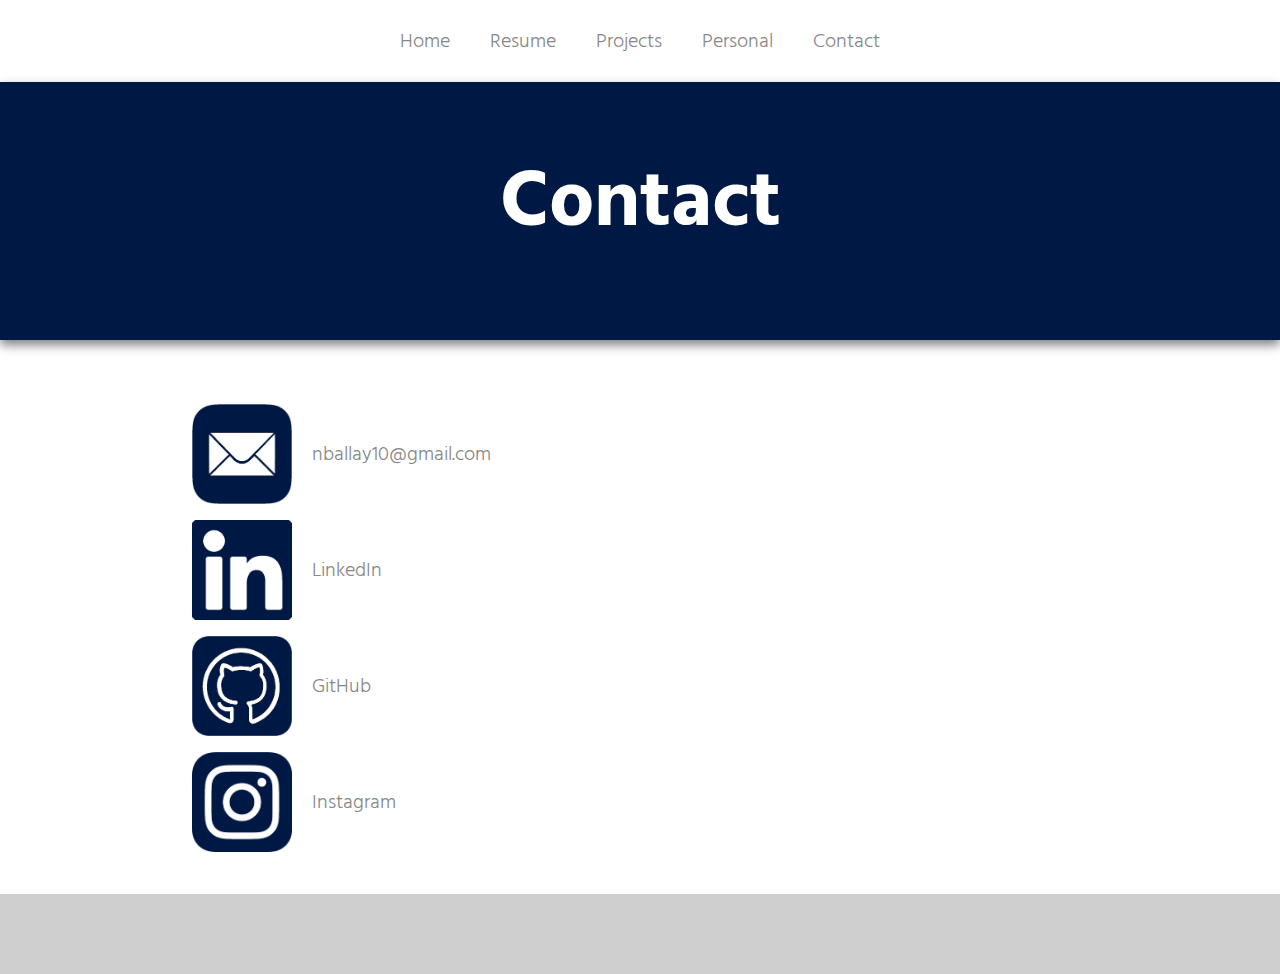
<file: contact.html>
<!DOCTYPE html>
<html lang="en">
    <head>
        <meta charset="utf-8">
        <meta name="viewport" content="width=device-width, initial-scale=1.0">
        <title>Nathan Ballay | Contact</title>
        <link rel="icon" href="assets/media/NB Logo.svg">
        <link rel="stylesheet" href="assets/css/style.css">
        <link rel="preconnect" href="https://fonts.gstatic.com">
<link href="https://fonts.googleapis.com/css2?family=Hind+Guntur:wght@300;500;600&display=swap" rel="stylesheet">
    </head>
    <body>
        <nav>
            <a href="index.html">Home</a>
            <a href="resume.html">Resume</a>
            <a href="projects.html">Projects</a>
            <a href="personal.html">Personal</a>
            <a href="contact.html">Contact</a>
        </nav>

        <div class="wrapper">

            <div class="title">
                <h1>Contact</h1>
            </div>

            <div class="contact">
                <img src="assets/media/mail_logo.png" alt="Mail Logo">
                <a href="mailto: nballay10@gmail.com" target="_blank">nballay10@gmail.com</a>
            </div>

            <div class="contact">
                <img src="assets/media/linkedin_logo.png" alt="Mail Logo">
                <a href="https://www.linkedin.com/in/nathan-ballay-a42091161/" target="_blank"> LinkedIn</a>
            </div>

            <div class="contact">
                <img src="assets/media/github_logo.png" alt="Mail Logo">
                <a href="https://github.com/natedog334" target="_blank">GitHub</a>
            </div>

            <div class="contact">
                <img src="assets/media/instagram_logo.png" alt="Mail Logo">
                <a href="https://www.instagram.com/nballay10/" target="_blank">Instagram</a>
            </div>

            <footer>
            </footer>
            
        </div>
    </body>
</html>
</file>
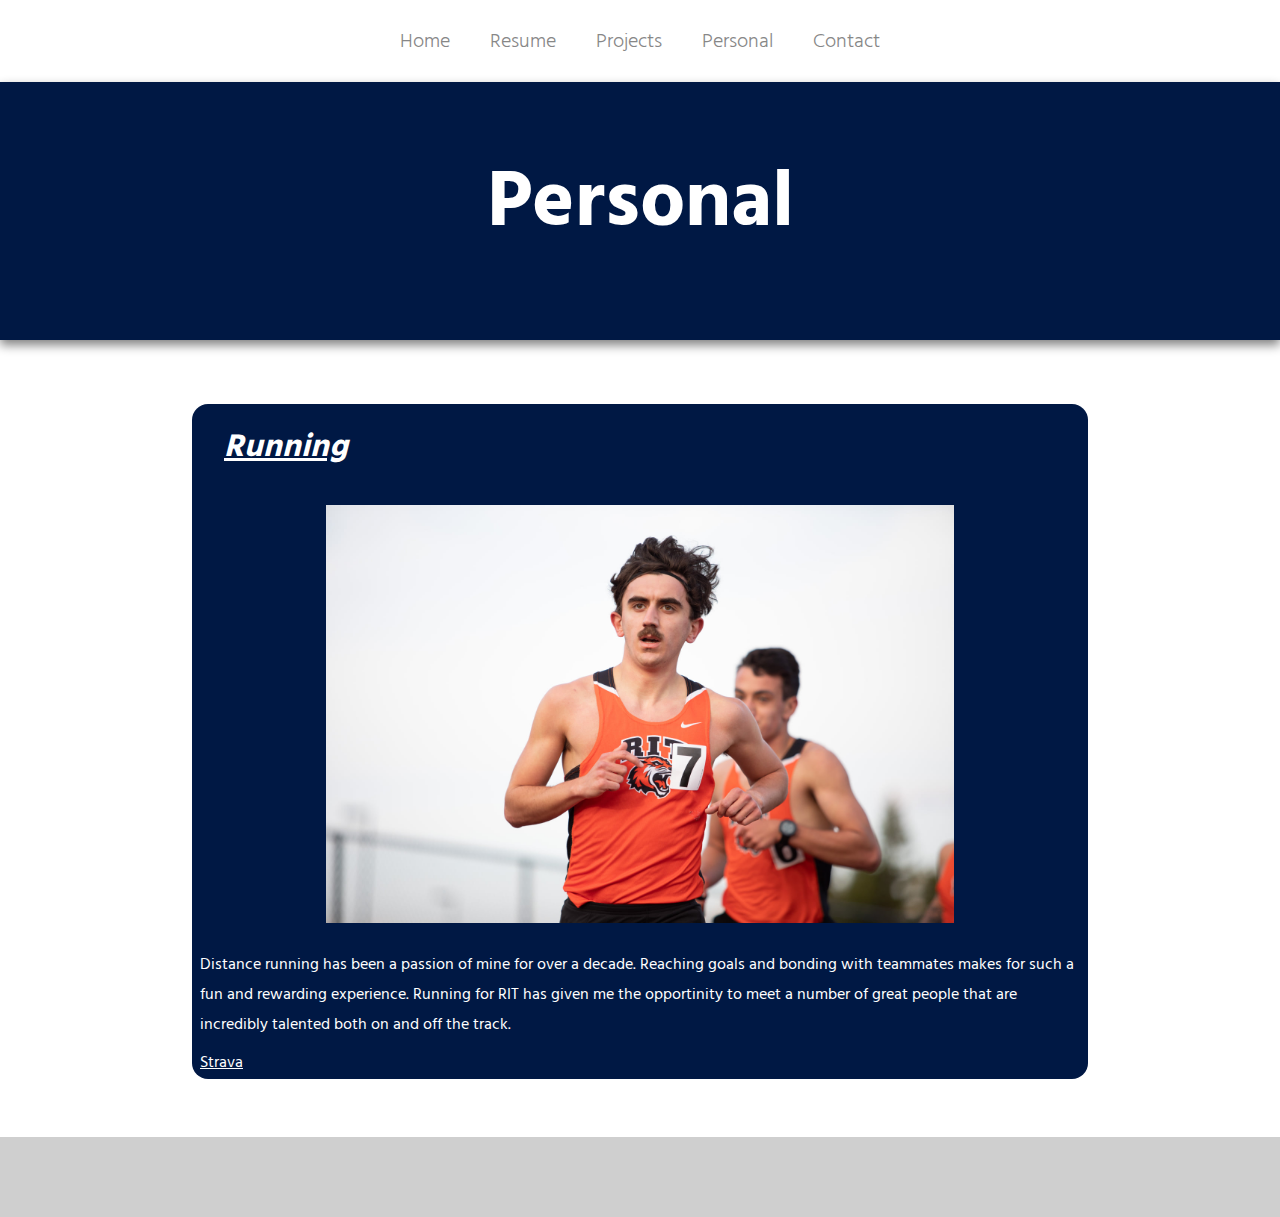
<file: personal.html>
<!DOCTYPE html>
<html lang="en">
    <head>
        <meta charset="utf-8">
        <meta name="viewport" content="width=device-width, initial-scale=1.0">
        <title>Nathan Ballay | Personal</title>
        <link rel="icon" href="assets/media/NB Logo.svg">
        <link rel="stylesheet" href="assets/css/style.css">
        <link rel="preconnect" href="https://fonts.gstatic.com">
<link href="https://fonts.googleapis.com/css2?family=Hind+Guntur:wght@300;500;600&display=swap" rel="stylesheet">
    </head>
    <body>
        <nav>
            <a href="index.html">Home</a>
            <a href="resume.html">Resume</a>
            <a href="projects.html">Projects</a>
            <a href="personal.html">Personal</a>
            <a href="contact.html">Contact</a>
        </nav>

        <div class="wrapper">

            <div class="title">
                <h1>Personal</h1>
            </div>

            <div class="project">
                <h2 class="imp"><em>Running</em></h2>
                <img src="assets/media/running.jpg" alt="Running Picture">
                <p class="desc">Distance running has been a passion of mine for over a decade.  Reaching
                    goals and bonding with teammates makes for such a fun and rewarding
                    experience.  Running for RIT has given me the opportinity to meet
                    a number of great people that are incredibly talented both on and off the
                    track.  
                </p>
                <a href="https://www.strava.com/athletes/26157818" target="_blank">Strava</a>
            </div>

            <footer>
            </footer>

        </div>
    </body>
</html>
</file>
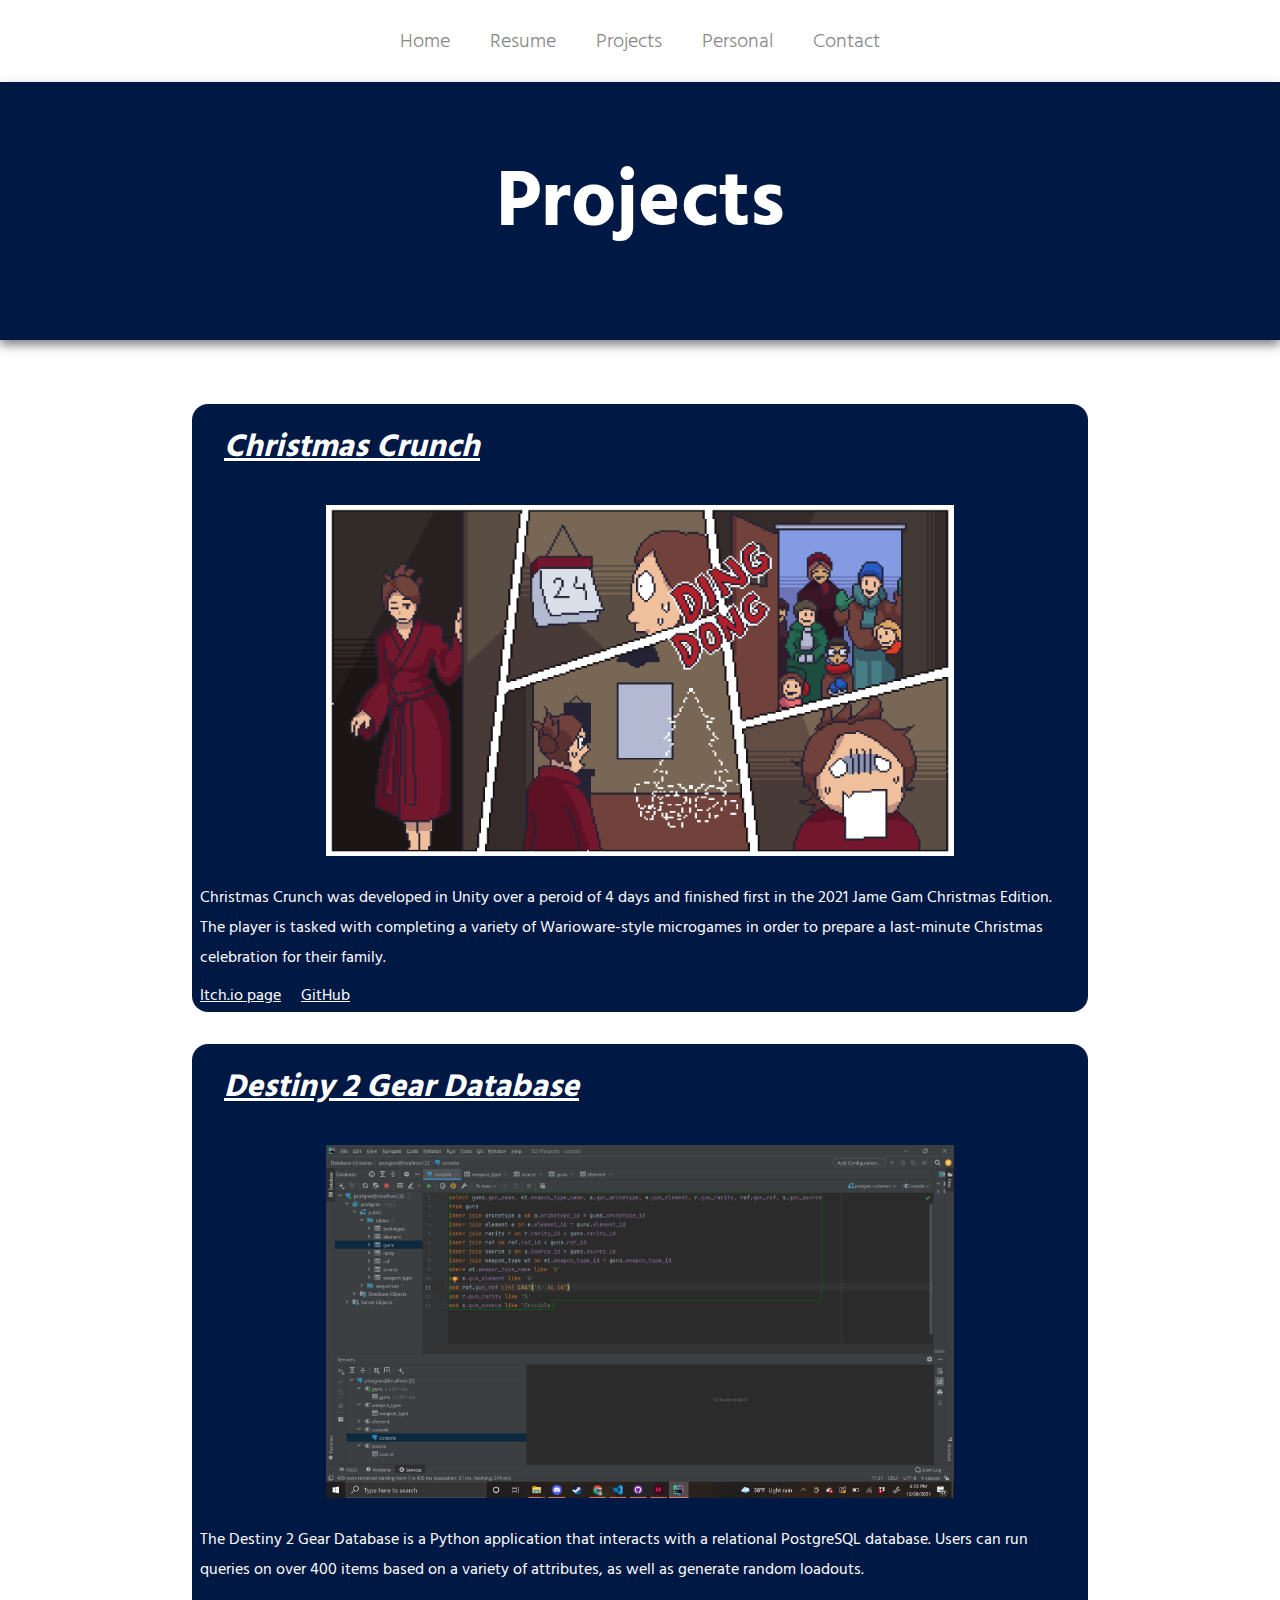
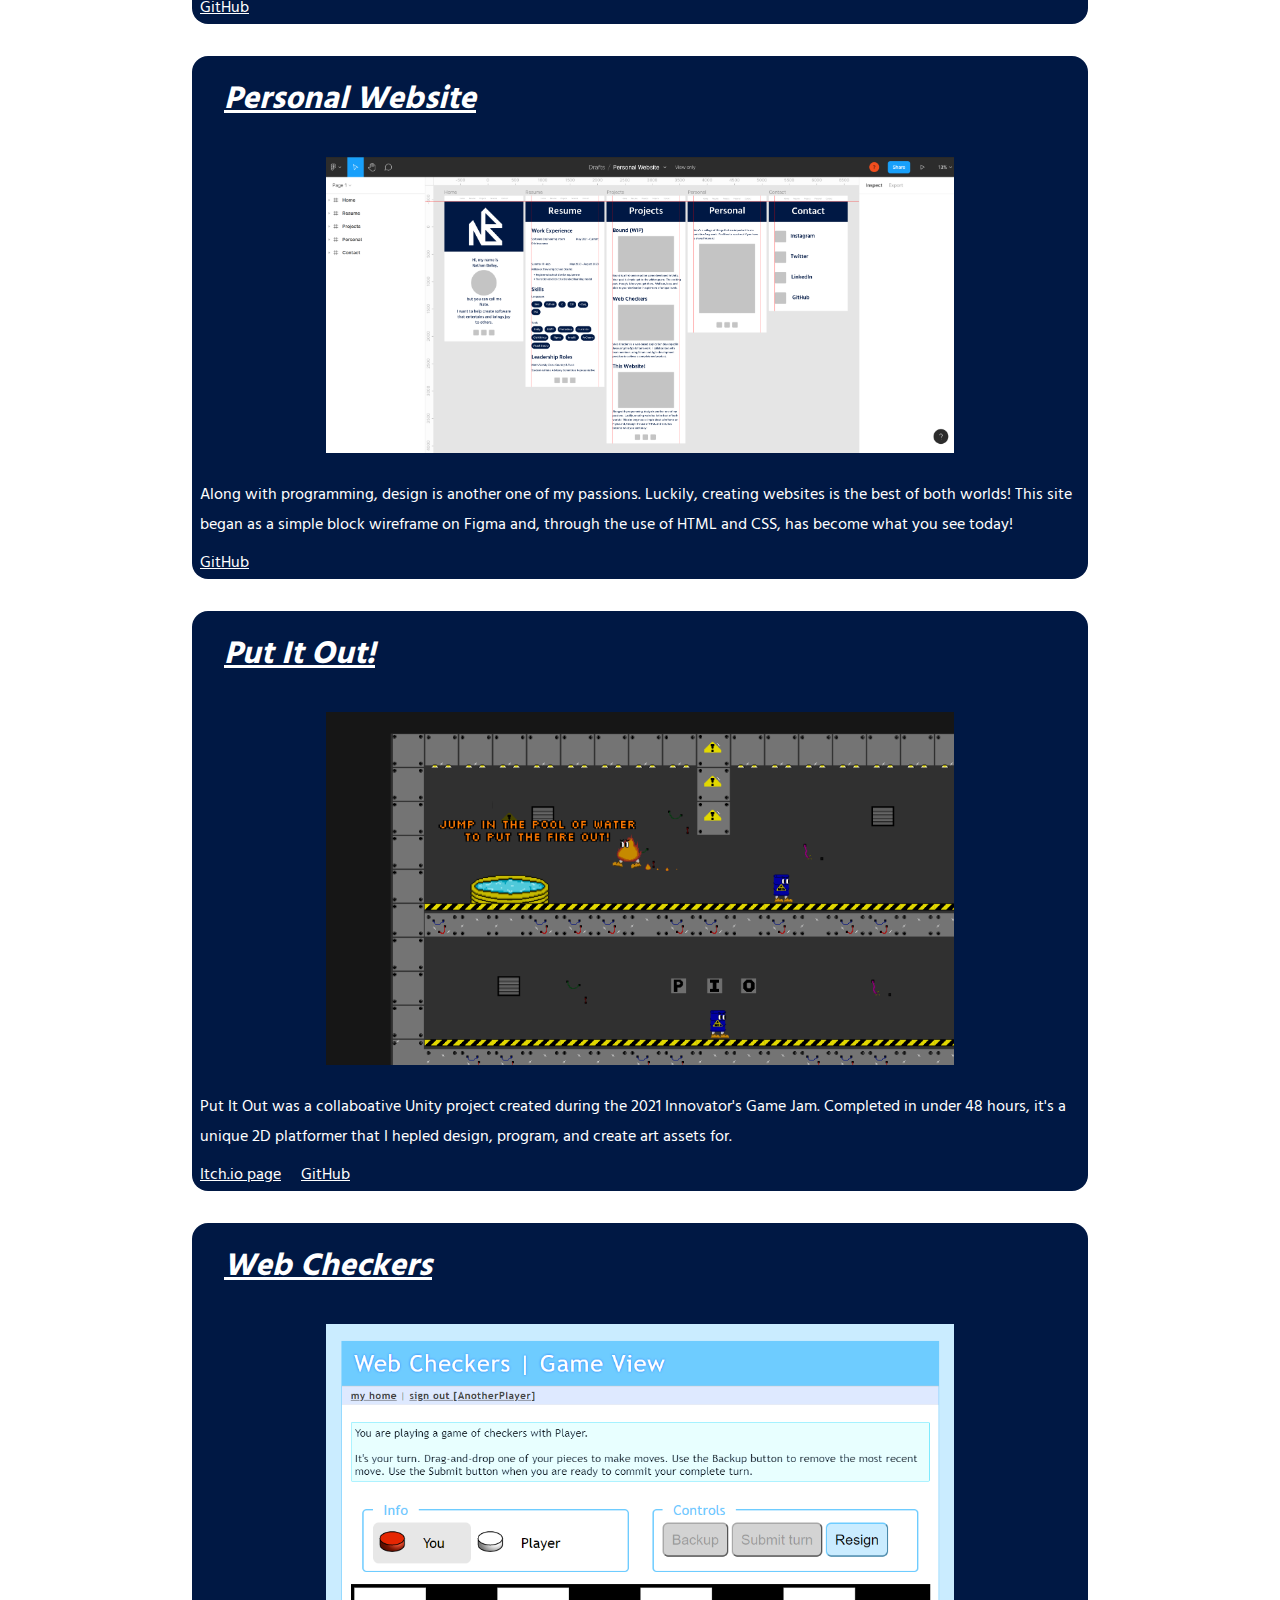
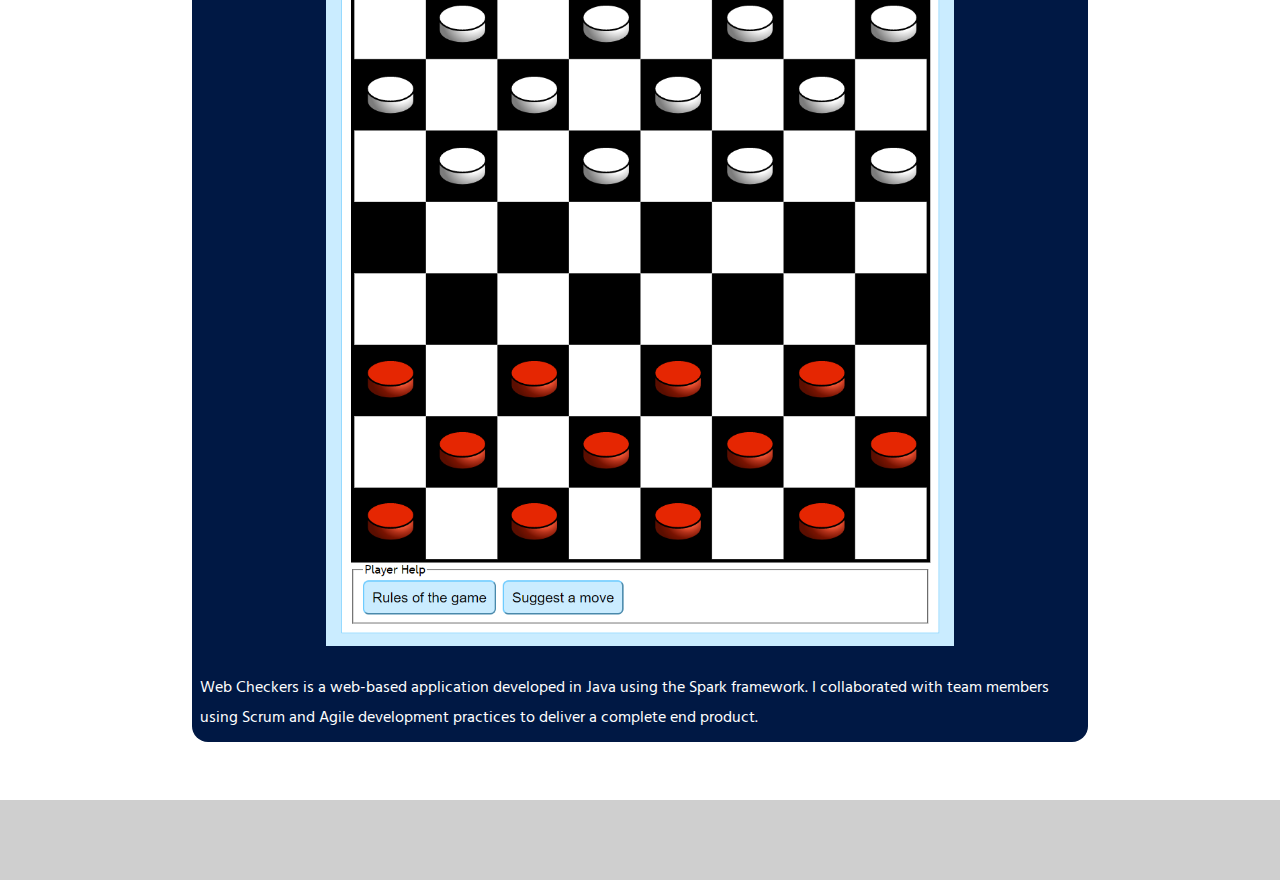
<file: projects.html>
<!DOCTYPE html>
<html lang="en">
    <head>
        <meta charset="utf-8">
        <meta name="viewport" content="width=device-width, initial-scale=1.0">
        <title>Nathan Ballay | Projects</title>
        <link rel="icon" href="assets/media/NB Logo.svg">
        <link rel="stylesheet" href="assets/css/style.css">
        <link rel="preconnect" href="https://fonts.gstatic.com">
<link href="https://fonts.googleapis.com/css2?family=Hind+Guntur:wght@300;500;600&display=swap" rel="stylesheet">
    </head>
    <body>
        <nav>
            <a href="index.html">Home</a>
            <a href="resume.html">Resume</a>
            <a href="projects.html">Projects</a>
            <a href="personal.html">Personal</a>
            <a href="contact.html">Contact</a>
        </nav>

        <div class="wrapper">

            <div class="title">
                <h1>Projects</h1>
            </div>

            <div class="project">
                <h2 class="imp"><em>Christmas Crunch</em></h2>
                <img src="assets/media/christmas_crunch.png" alt="Christmas Crunch Project">
                <p class="desc">Christmas Crunch was developed in Unity over a peroid of 4 days and finished 
                    first in the 2021 Jame Gam Christmas Edition.  The player is tasked with completing a variety of 
                    Warioware-style microgames in order to prepare a last-minute Christmas celebration 
                    for their family.
                </p>
                <a href="https://dinowolf10.itch.io/christmas-crunch" target="_blank">Itch.io page</a>
                <a href="https://github.com/Dinowolf10/Jame-Gam-Christmas-Edition" target="_blank">GitHub</a>
            </div>

            <div class="project">
                <h2 class="imp"><em>Destiny 2 Gear Database</em></h2>
                <img src="assets/media/d2_database.png" alt="SQL Query">
                <p class="desc">The Destiny 2 Gear Database is a Python application that interacts with
                    a relational PostgreSQL database.  Users can run queries on over 400 items based on a
                    variety of attributes, as well as generate random loadouts.
                </p>
                <a href="https://github.com/natedog334/D2WeaponDatabase" target="_blank">GitHub</a>
            </div>

            <div class="project">
                <h2 class="imp"><em>Personal Website</em></h2>
                <img src="assets/media/wireframe.png" alt="Personal Website Wireframe">
                <p class="desc">Along with programming, design is another one of my
                    passions.  Luckily, creating websites is the best of both
                    worlds!  This site began as a simple block wireframe on
                    Figma and, through the use of HTML and CSS, has
                    become what you see today!
                </p>
                <a href="https://github.com/natedog334/Personal-Website" target="_blank">GitHub</a>
            </div>

            <div class="project">
                <h2 class="imp"><em>Put It Out!</em></h2>
                <img src="assets/media/pio.png" alt="Put It Out Screenshot">
                <p class="desc">Put It Out was a collaboative Unity project created during 
                    the 2021 Innovator's Game Jam.  Completed in under 48 hours,
                    it's a unique 2D platformer that I hepled design, program, and
                    create art assets for.
                    
                </p>
                <a href="https://dinowolf10.itch.io/put-it-out" target="_blank">Itch.io page</a>
                <a href="https://github.com/Dinowolf10/InnovatorJam2021" target="_blank">GitHub</a>
            </div>

            <div class="project">
                <h2 class="imp"><em>Web Checkers</em></h2>
                <img src="assets/media/web_checkers.png" alt="Web Checkers Screenshot">
                <p class="desc">Web Checkers is a web-based application developed in
                    Java using the Spark framework.  I collaborated with
                    team members using Scrum and Agile development
                    practices to deliver a complete end product.                    
                </p>
            </div>
            <footer>
            </footer>
        </div>
    </body>
</html>
</file>
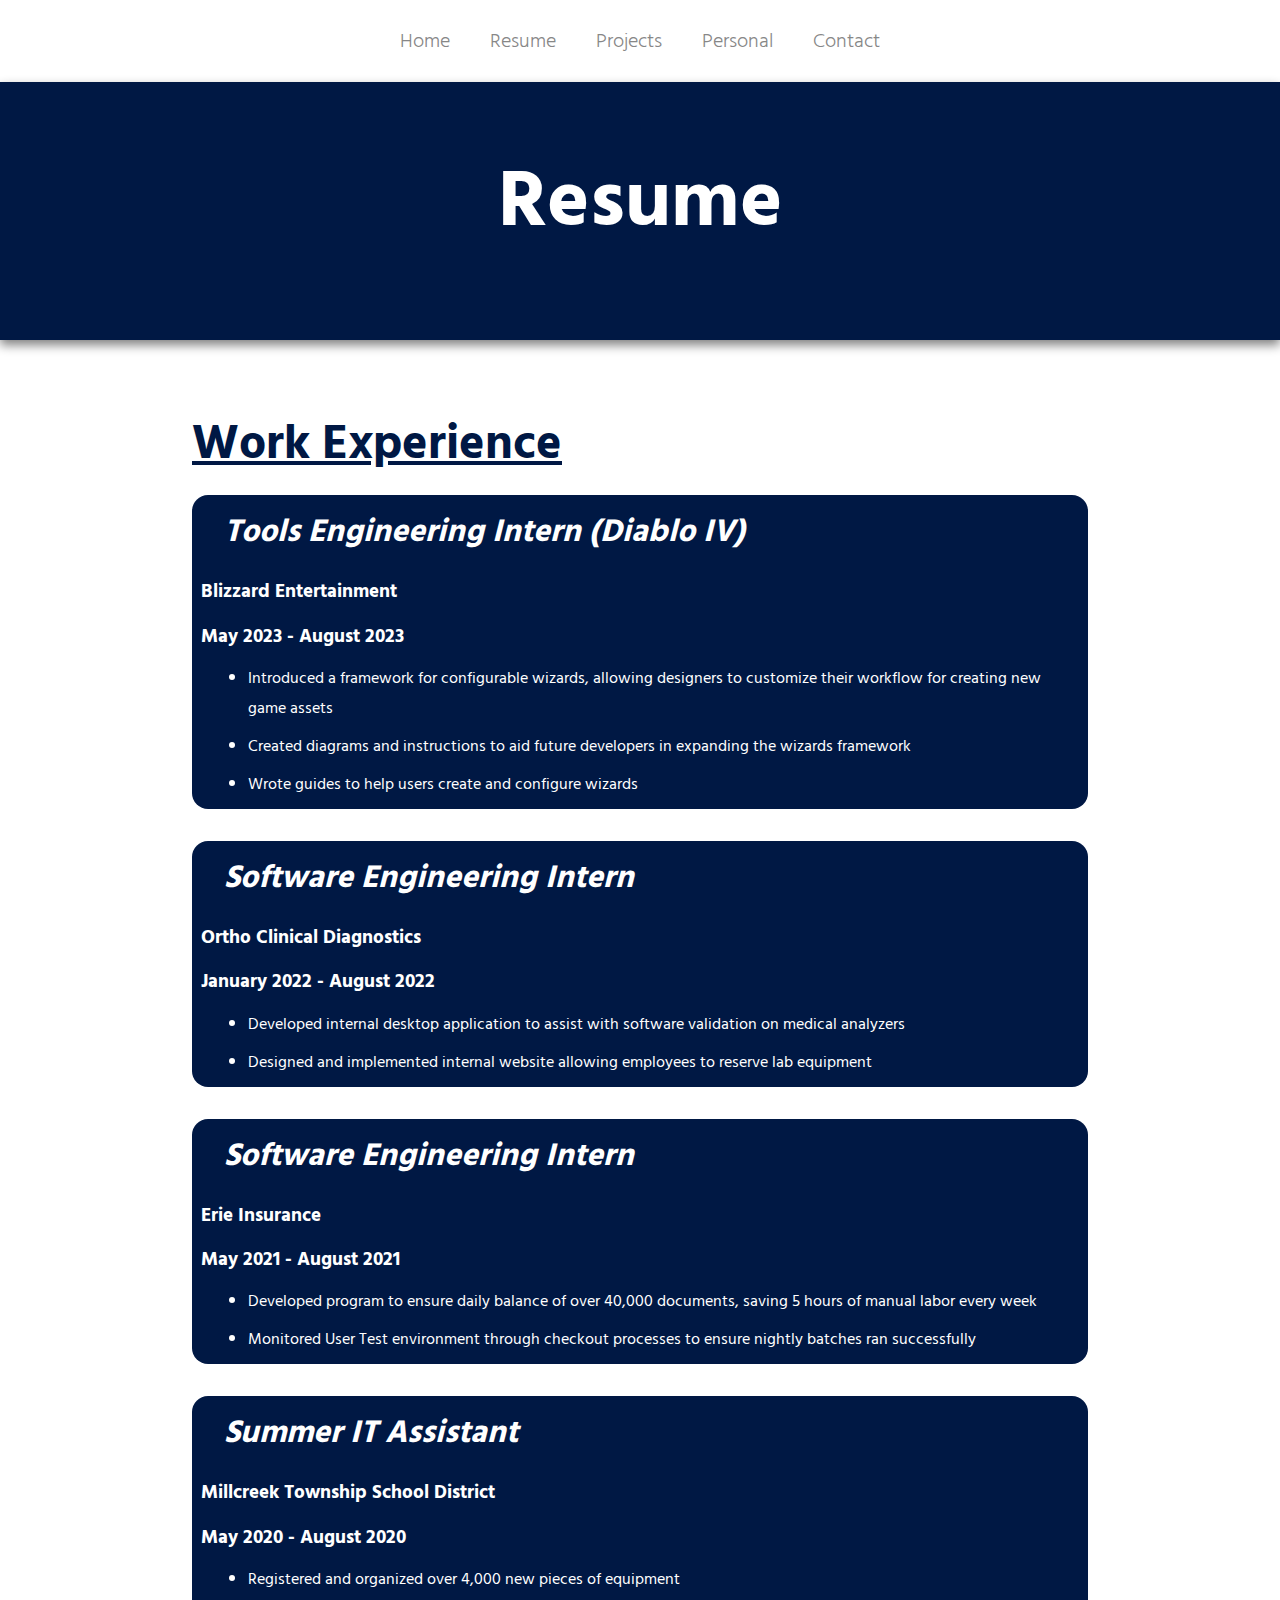
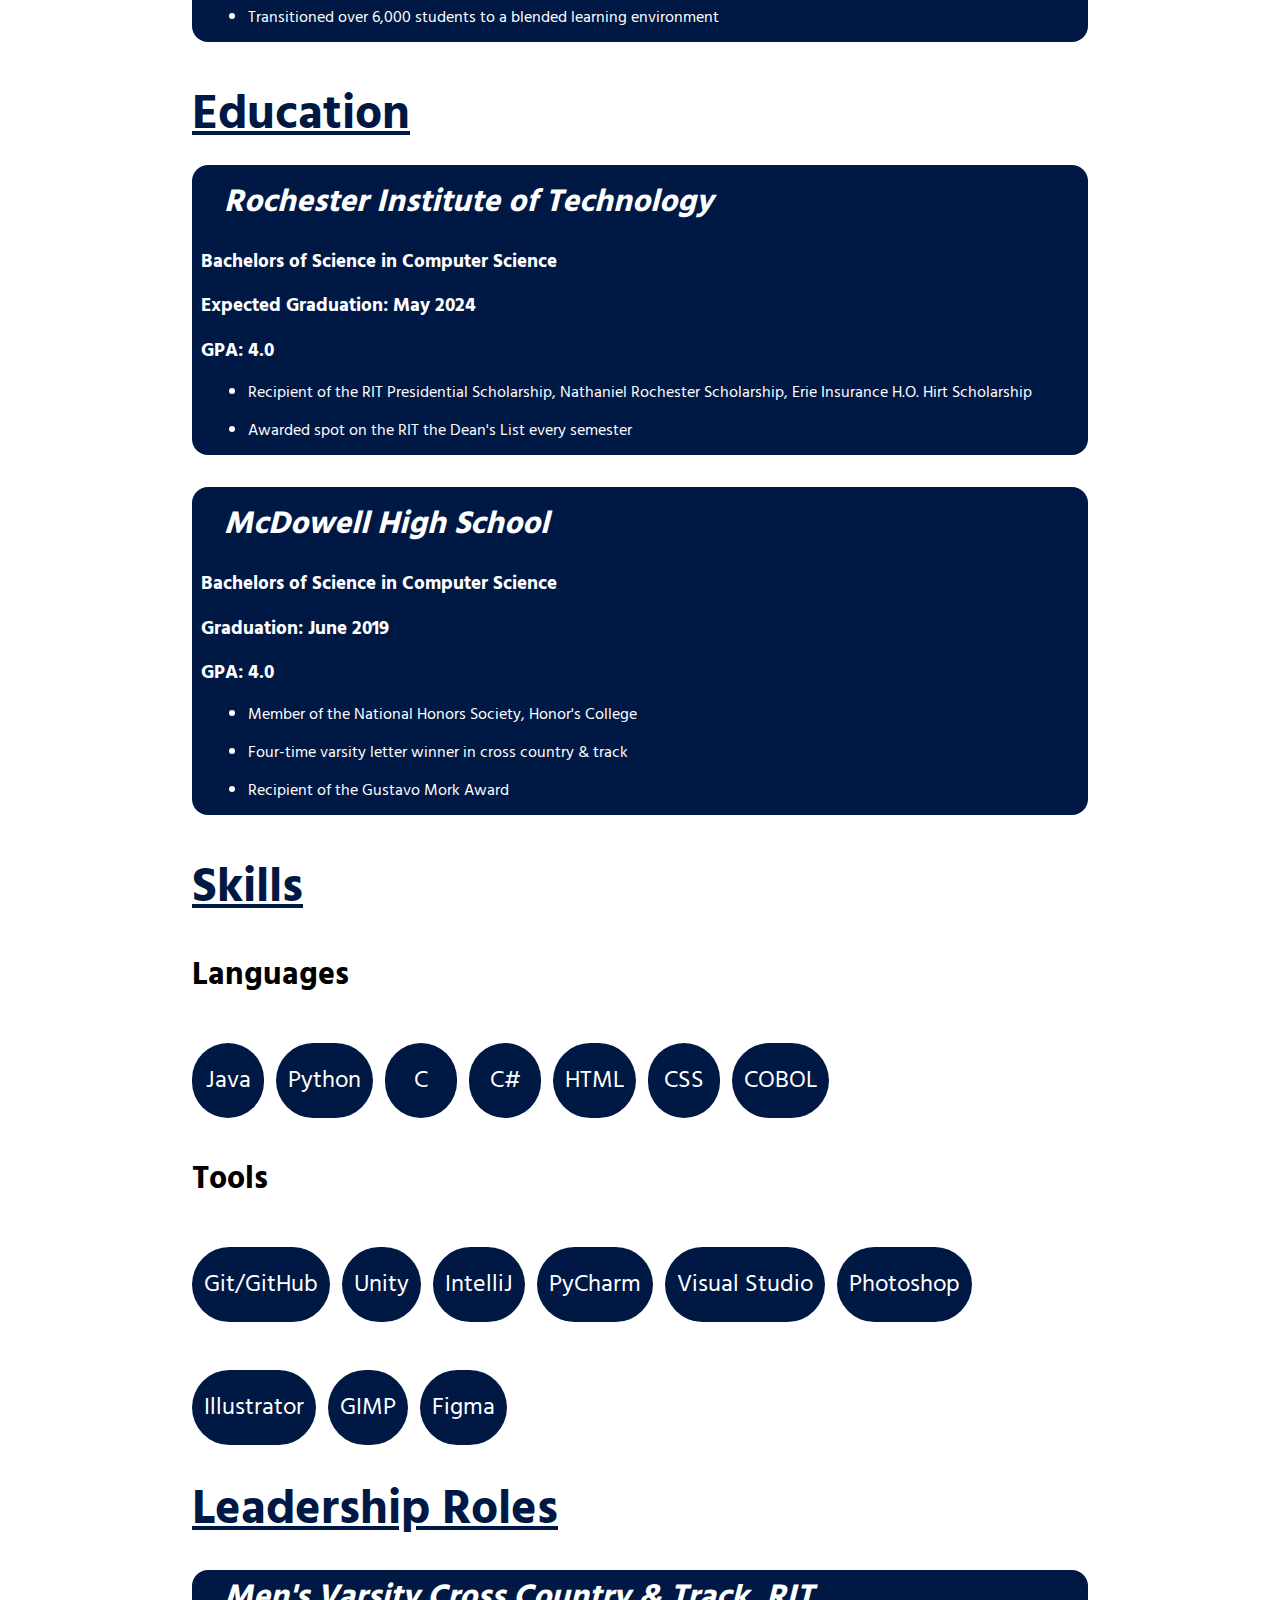
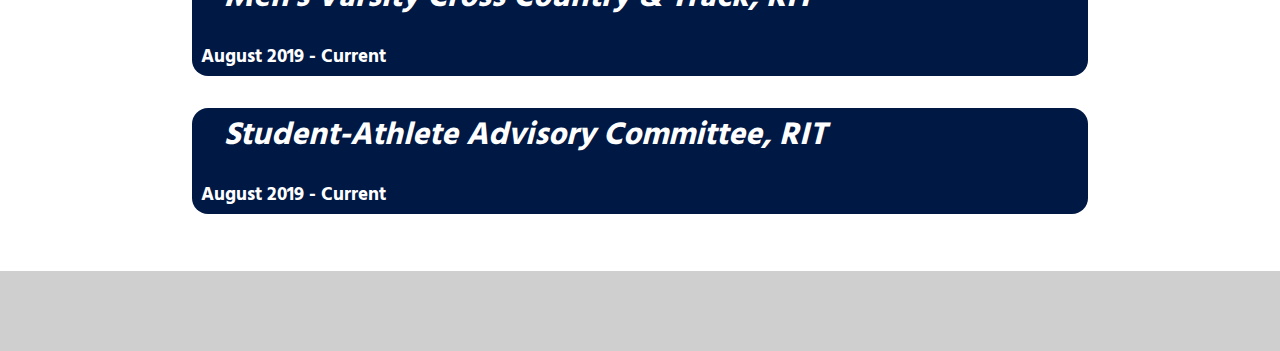
<file: resume.html>
<!DOCTYPE html>
<html lang="en">
    <head>
        <meta charset="utf-8">
        <meta name="viewport" content="width=device-width, initial-scale=1.0">
        <title>Nathan Ballay | Resume</title>
        <link rel="icon" href="assets/media/NB Logo.svg">
        <link rel="stylesheet" href="assets/css/style.css">
        <link rel="preconnect" href="https://fonts.gstatic.com">
<link href="https://fonts.googleapis.com/css2?family=Hind+Guntur:wght@300;500;600&display=swap" rel="stylesheet">
    </head>
    <body>
        <nav>
            <a href="index.html">Home</a>
            <a href="resume.html">Resume</a>
            <a href="projects.html">Projects</a>
            <a href="personal.html">Personal</a>
            <a href="contact.html">Contact</a>
        </nav>

        <div class="wrapper">

            <div class="title">
                <h1>Resume</h1>
            </div>

            <h2>Work Experience</h2>

            <div class="work">
                <h3 class="imp"><em>Tools Engineering Intern (Diablo IV)</em></h3>
                <h3>Blizzard Entertainment</h3>
                <h3 class="date">May 2023 - August 2023</h3>
                <ul>
                    <li>Introduced a framework for configurable wizards, allowing 
                        designers to customize their workflow for creating new game assets</li>
                    <li>Created diagrams and instructions to aid future developers in 
                        expanding the wizards framework</li>
                    <li>Wrote guides to help users create and configure wizards</li>
                </ul>
            </div>

            <div class="work">
                <h3 class="imp"><em>Software Engineering Intern</em></h3>
                <h3>Ortho Clinical Diagnostics</h3>
                <h3 class="date">January 2022 - August 2022</h3>
                <ul>
                    <li>Developed internal desktop application to assist with 
                        software validation on medical analyzers</li>
                    <li>Designed and implemented internal website allowing 
                        employees to reserve lab equipment</li>
                </ul>
            </div>

            <div class="work">
                <h3 class="imp"><em>Software Engineering Intern</em></h3>
                <h3>Erie Insurance</h3>
                <h3 class="date">May 2021 - August 2021</h3>
                <ul>
                    <li>Developed program to ensure daily balance of over 40,000
                        documents, saving 5 hours of manual labor every week</li>
                    <li>Monitored User Test environment through checkout processes
                        to ensure nightly batches ran successfully</li>
                </ul>
            </div>

            <div class="work">
                <h3 class="imp"><em>Summer IT Assistant</em></h3>
                <h3>Millcreek Township School District</h3>
                <h3 class="date">May 2020 - August 2020</h3>
                <ul>
                    <li>Registered and organized over 4,000 new pieces of equipment</li>
                    <li>Transitioned over 6,000 students to a blended learning environment</li>
                </ul>
            </div>

            <h2>Education</h2>

            <div class="school">
                <h3 class="imp"><em>Rochester Institute of Technology</em></h3>
                <h3>Bachelors of Science in Computer Science</h3>
                <h3 class="date">Expected Graduation: May 2024</h3>
                <h3>GPA: 4.0</h3>
                <ul>
                    <li>Recipient of the RIT Presidential Scholarship, Nathaniel Rochester
                        Scholarship, Erie Insurance H.O. Hirt Scholarship</li>
                    <li>Awarded spot on the RIT the Dean's List every semester</li>
                </ul>
            </div>

            <div class="school">
                <h3 class="imp"><em>McDowell High School</em></h3>
                <h3>Bachelors of Science in Computer Science</h3>
                <h3 class="date">Graduation: June 2019</h3>
                <h3>GPA: 4.0</h3>
                <ul>
                    <li>Member of the National Honors Society, Honor's College</li>
                    <li>Four-time varsity letter winner in cross country & track</li>
                    <li>Recipient of the Gustavo Mork Award</li>
                </ul>
            </div>

            <h2>Skills</h2>

            <h3 class="imp">Languages</h3>

            <div class="bubbles">
                <p class="bubble">Java</p>
                <p class="bubble">Python</p>
                <p class="bubble">C</p>
                <p class="bubble">C#</p>
                <p class="bubble">HTML</p>
                <p class="bubble">CSS</p>
                <p class="bubble">COBOL</p>
            </div>

            <h3 class="imp">Tools</h3>

            <div class="bubbles">
                <p class="bubble">Git/GitHub</p>
                <p class="bubble">Unity</p>
                <p class="bubble">IntelliJ</p>
                <p class="bubble">PyCharm</p>
                <p class="bubble">Visual Studio</p>
                <p class="bubble">Photoshop</p>
                <p class="bubble">Illustrator</p>
                <p class="bubble">GIMP</p>
                <p class="bubble">Figma</p>
            </div>

            <h2>Leadership Roles</h2>

            <div id="leadership">
                <div class="work">
                    <h3 class="imp"><em>Men's Varsity Cross Country & Track, RIT</em></h3>
                    <h3 class="date">August 2019 - Current</h3>
                </div>
                <div class="work">
                    <h3 class="imp"><em>Student-Athlete Advisory Committee, RIT</em></h3>
                    <h3 class="date">August 2019 - Current</h3>
                </div>    
            </div>

            <footer>
            </footer>
        </div>
    </body>
</html>
</file>
<file: assets/css/style.css>
body {
    margin: 0;
    font-family: 'Hind Guntur', sans-serif;
}

nav {
    display: flex;
    flex-direction: row;
    flex-wrap: nowrap;
    justify-content: center;
    padding-top: 20px;
    padding-bottom: 20px;
}

nav a:link {
    color: #878787;
    text-decoration: none;
    font-weight: 300;
    font-size: 1.25em;
    padding-top: 5px;
    padding-left: 20px;
    padding-right: 20px;
    transition: color .25s;
}

nav a:active {
    color: aqua;
}

nav a:visited {
    color: #878787;
}

nav a:hover {
    color: #001844;

}

h1 {
    color: white;
    font-size: 5em;
    text-align: center;
}

h2 {
    grid-column: 2 / 3;
    color: #001844;
    font-size: 3em;
    text-decoration: underline;
    margin: 0%;
}

h3 {
    grid-column: 2 / 3;
}

footer {
    grid-column: 1 / 4;
    height: 3em;
    padding: 1em;
    margin-top: 2%;
    background-color: #cfcfcf;
    color: black;
    text-align: center;
}

.wrapper {
    display: grid;
    grid-template-columns: 15% auto 15%;
}

.title {
    grid-column: 1 / 4;
    background-color: #001844;
    margin-bottom: 5%;
    box-shadow: 0px 5px 10px gray;
}

.work {
    grid-column: 2 / 3;
    margin-bottom: 2em;
    background-color: #001844;
    border-radius: 1em;
}

.work * {
    margin: 0.5em;
}

.work h3, li {
    color: white;
}

.school {
    grid-column: 2 / 3;
    margin-bottom: 2em;
    background-color: #001844;
    border-radius: 1em;
}

.school * {
    margin: 0.5em;
}

.school h3, li {
    color: white;
}

.bubbles {
    grid-column: 2 / 3;
    display: flex;
    flex-direction: row;
    flex-wrap: wrap;
}

.bubbles p {
    font-size: 1.5em;
    text-align: center;
    color: white;
    background-color: #001844;
    min-width: 2em;
    padding: .5em .5em;
    padding-top: .7em;
    margin-right: .5em;
    text-decoration: none;
    border-radius: 50px;
}

.imp {
    font-size: 2em;
    margin-top: 10px;
    margin-bottom: 10px;
}

.project {
    grid-column: 2 / 3;
    background-color: #001844;
    border-radius: 1em;
    margin-bottom: 2em;
}

.project * {
    margin: 0.5em;
}

.project h2, p {
    color: white;
}

.project img {
    margin-left: 15%;
    width: 70%;
    justify-self: center;
}

.project a {
    color: white;
}

p {
    color: black;
    font-size: 2em;
}

.desc {
    font-size: 1em;
    color: white;
}

.contact {
    grid-column: 2 / 3;
    margin-bottom: 1em;
    display: flex;
    flex-direction: row;
    flex-wrap: wrap;
    align-content: center;
}

.contact img {
    height: 100px;
    width: 100px;
}

.contact a {
    align-self: center;
}

.contact a:link {
    color: #878787;
    text-decoration: none;
    font-weight: 300;
    font-size: 1.25em;
    padding-top: 5px;
    padding-left: 20px;
    padding-right: 20px;
    transition: color .25s;
}

.contact a:active {
    color: aqua;
}

.contact a:visited {
    color: #878787;
}

.contact a:hover {
    color: #001844;
}

#intro {
    grid-column: 2 / 3;
    display: flex;
    flex-direction: column;
    align-content: center;
    justify-content: center;
    padding: auto;
}

#intro p {
    text-align: center;
    margin: 0%;
}

#intro img {
    grid-column: 2 / 3;
    align-self: center;
}

#logo {
    grid-column: 1 / 4;
    background-color: #001844;
    margin-bottom: 5%;
    box-shadow: 0px 5px 10px gray;
}

#logo img {
    width: 100%;
    justify-self: center;
    align-self: center;
    padding-top: 2%;
    padding-bottom: 2%;
}

#leadership {
    grid-column: 2 / 3;
}

#foot {
    font-size: 1em;
    font-weight: 300;
    margin: 0;
}

@media screen and (max-width: 1024px) {

    .bubbles p {
        margin-bottom: 2%;
    }

    #logo img {
        width: 100%;
    }
}

@media screen and (max-width: 800px) {
    
    nav {
        display: block;
        width: 100%;
    }

    nav a {
        display: block;
        padding: .25em;
        align-items: center;
        text-align: center;
    }

    h2 {
        font-size: 2em;
    }

    .work h3 {
        font-size: 1.25em;
    }

    .desc {
        font-size: 1em;
    }

    .bubbles p {
        font-size: 1em;
    }

    .project img {
        margin-left: 10%;
        width: 80%;
    }

    .contact img {
        height: 50px;
        width: 50px;
    }

    .contact a:link {
        font-size: 1em;
    }

    #intro p {
        font-size: 1.5em;
    }

    #intro img {
        height: 100%;
        width: 90%;
    }
}
</file>
